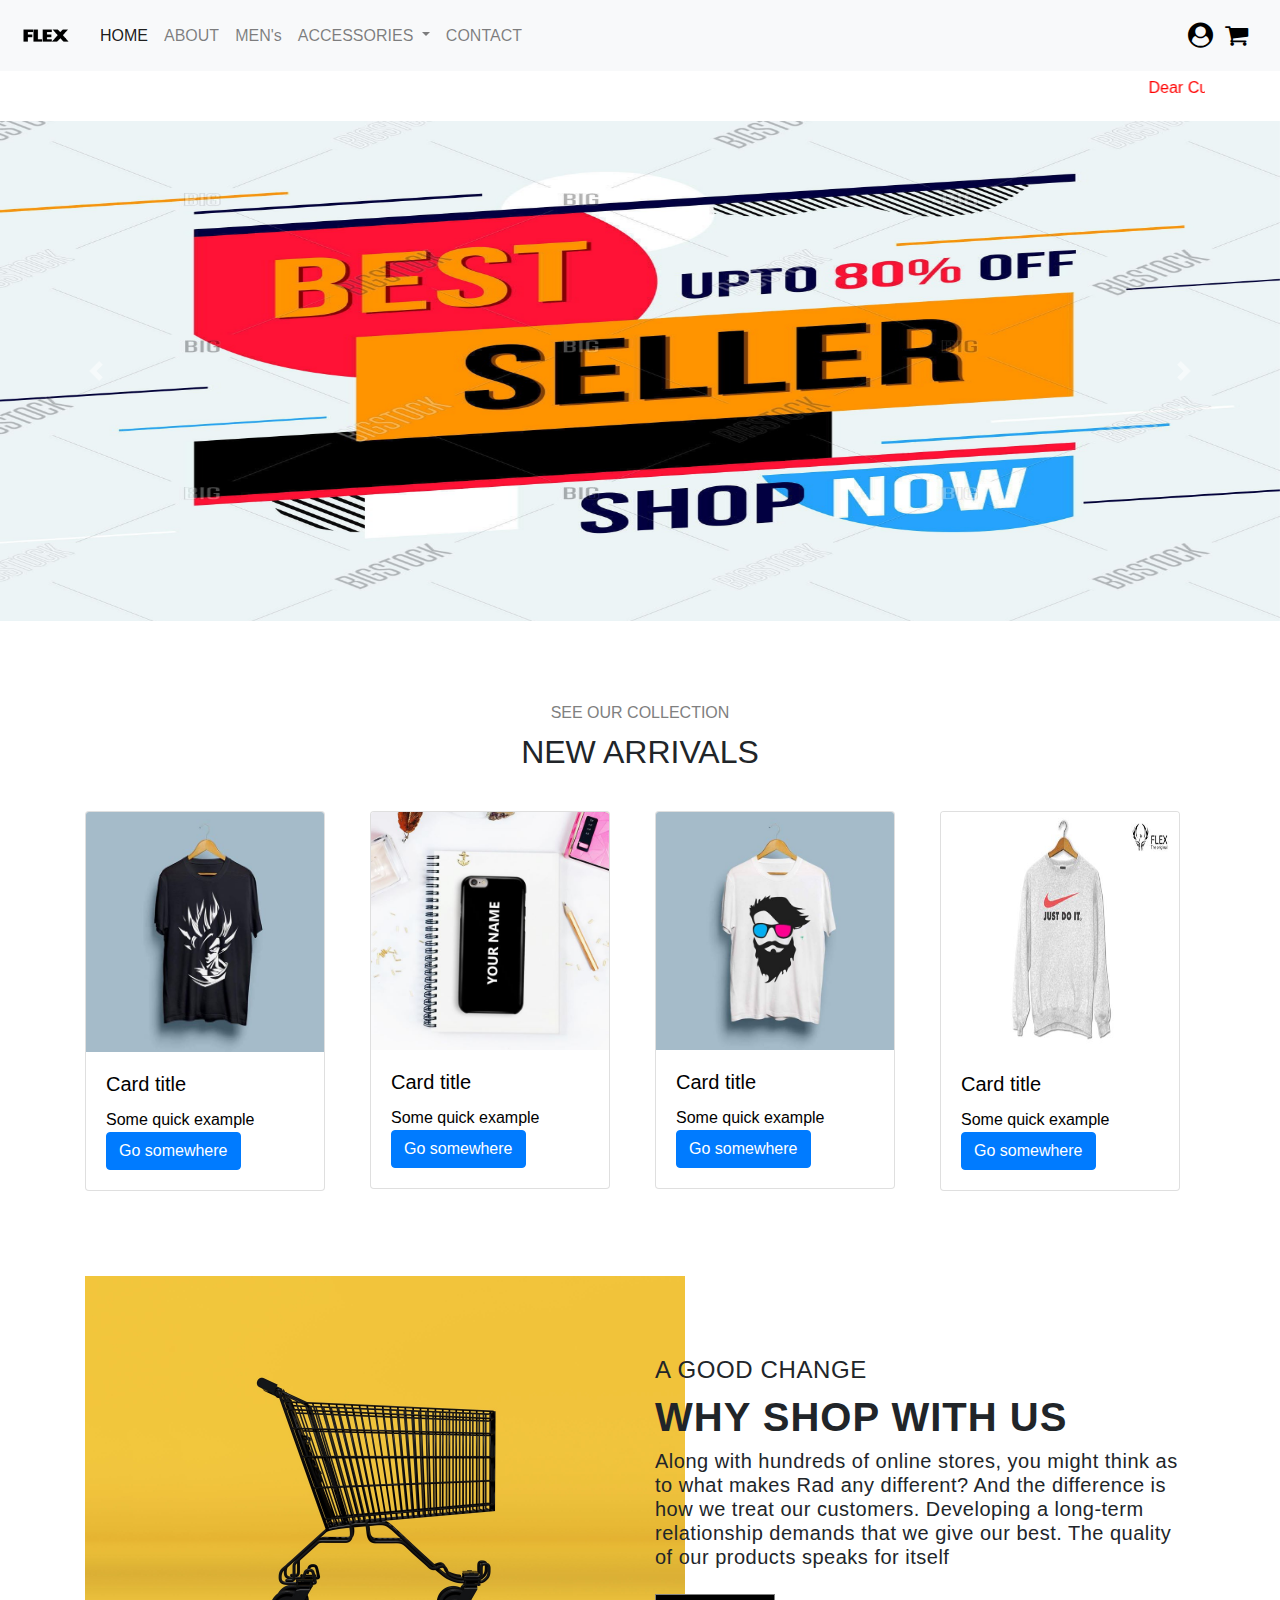
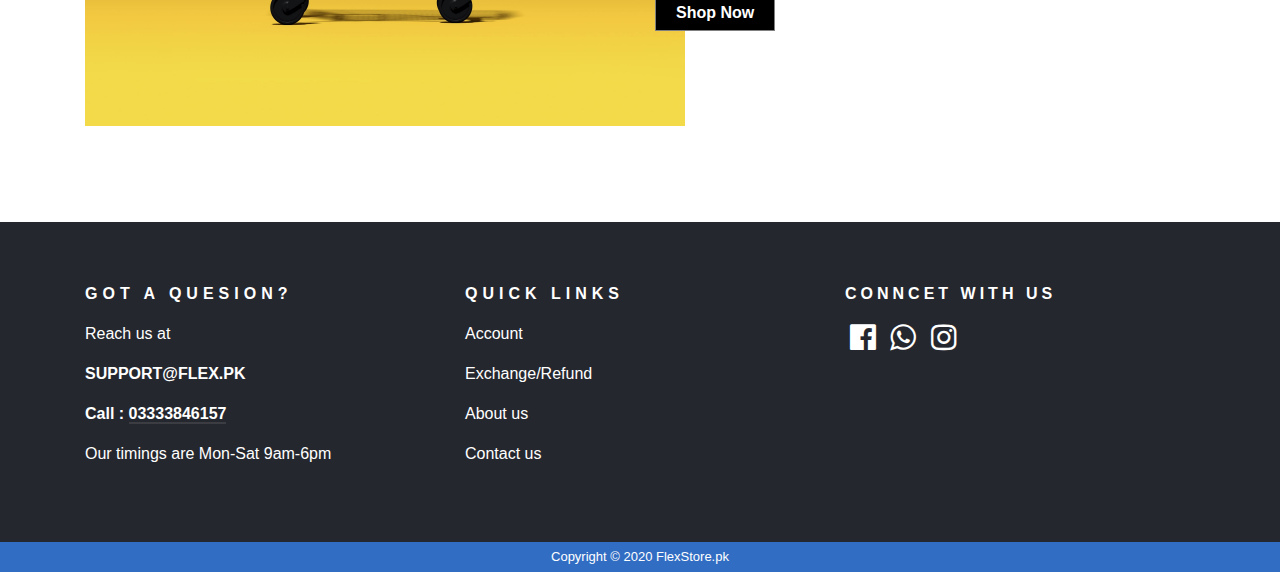
<file: index.html>
<html lang="en">

<head>
  <meta charset="UTF-8">
  <meta name="viewport" content="width=device-width, initial-scale=1.0">
  <title>FlexStore</title>
  <link rel="stylesheet" href="https://maxcdn.bootstrapcdn.com/bootstrap/4.0.0/css/bootstrap.min.css"
    integrity="sha384-Gn5384xqQ1aoWXA+058RXPxPg6fy4IWvTNh0E263XmFcJlSAwiGgFAW/dAiS6JXm" crossorigin="anonymous">
  <link rel="stylesheet" href="index.css">
  <link rel="stylesheet" href="https://cdnjs.cloudflare.com/ajax/libs/font-awesome/4.7.0/css/font-awesome.min.css">
</head>

<body>
  <!-- Navbar -->
  <nav class="navbar navbar-expand-lg navbar-light bg-light " style="position: sticky; top: 0; z-index: 1071;">
    <a class="navbar-brand" href="index.html">
      <img src="images/logo1.png" style="height: 45px;" alt="">
    </a>
    <button class="navbar-toggler" type="button" data-toggle="collapse" data-target="#navbarText"
      aria-controls="navbarText" aria-expanded="false" aria-label="Toggle navigation">
      <span class="navbar-toggler-icon"></span>
    </button>
    <div class="collapse navbar-collapse" id="navbarText">
      <ul class="navbar-nav mr-auto">
        <li class="nav-item active">
          <a class="nav-link" href="index.html">HOME <span class="sr-only">(current)</span></a>
        </li>
        <li class="nav-item">
          <a class="nav-link" href="About.html">ABOUT</a>
        </li>
        <li class="nav-item">
          <a class="nav-link" href="Mens.html">MEN's</a>
        </li>
        <li class="nav-item dropdown">
          <a class="nav-link dropdown-toggle" href="Accessories.html" id="navbarDropdown" role="button"
            data-toggle="dropdown" aria-haspopup="true" aria-expanded="false">
            ACCESSORIES
          </a>
          <div class="dropdown-menu" aria-labelledby="navbarDropdown">
            <a class="dropdown-item" href="Accessories.html">Printed Mobile cover</a>
          </div>
        </li>
        <li class="nav-item">
          <a class="nav-link" href="Contact.html">CONTACT</a>
        </li>
      </ul>
      <span class="navbar" style="font-size: 25px;">
        <a href="user.html" style="text-decoration: none; color: black;"> <i class="fa fa-user-circle"
            aria-hidden="true" style="margin-right: 12px;"></i></a>
        <a href="card.html" style="text-decoration: none; color: black;"><i class="fa fa-shopping-cart"
            aria-hidden="true"></i></a>

      </span>
    </div>
  </nav>

  <!-- news -->
  <div class="container" style="width: 1170px;">
    <div class="row">
      <p style="background-color: white; padding: 5px;">
        <marquee direction="left" scrollamount="6" onmouseover="this.stop();" onmouseout="this.start();">
          <font color="red">Dear Customer, we will be shipping orders placed on our website by 18th july
            2020 for deliveries across Pakistan. However, Karachi customers can place orders till 20th july
            2020 on the website. Orders placed after 20th july 2020 </font>
        </marquee>
      </p>
    </div>
  </div>

  <!-- carousel -->
  <div id="carouselExampleControls" class="carousel slide" data-ride="carousel">
    <div class="carousel-inner">
      <div class="carousel-item">
        <img class="d-block w-100" style="height: 500px;" src="images/slider.jpg" alt="First slide">
      </div>
      <div class="carousel-item">
        <img class="d-block w-100" style="height: 500px;" src="images/jeans.jpg" alt="Second slide">
      </div>
      <div class="carousel-item active">
        <img class="d-block w-100" style="height: 500px;" src="images/slider2.jpg" alt="Third slide">
      </div>
      <div class="carousel-item">
        <img class="d-block w-100" style="height: 500px;" src="images/shirt.png" alt="Third slide">
      </div>
    </div>
    <a class="carousel-control-prev" href="#carouselExampleControls" role="button" data-slide="prev">
      <span class="carousel-control-prev-icon" aria-hidden="true"></span>
      <span class="sr-only">Previous</span>
    </a>
    <a class="carousel-control-next" href="#carouselExampleControls" role="button" data-slide="next">
      <span class="carousel-control-next-icon" aria-hidden="true"></span>
      <span class="sr-only">Next</span>
    </a>
  </div>

  <!-- New Arrivals -->
  <div class="container">
    <p style="margin-top: 5rem; margin-bottom: 0.5rem; text-align: center; text-transform: uppercase; color: gray;">
      See our
      Collection</p>
    <h2 style="text-align: center; text-transform: uppercase; margin-bottom: 2.5rem;">
      new arrivals
    </h2>
    <div class="row">
      <a href="Mens.html" style="text-decoration: none; color: black;">
      </a>
      <div class="col-sm-12 col-md-6 col-lg-3"><a href="Mens.html" style="text-decoration: none; color: black;">
        </a>
        <div class="card" style="width: 15rem;"><a href="Mens.html" style="text-decoration: none; color: black;">
            <img src="images/card1.jpeg" class="card-img-top" height="240px" alt="...">
          </a>
          <div class="card-body"><a href="Mens.html" style="text-decoration: none; color: black;">
              <h5 class="card-title">Card title</h5>
              <p class="card-text">Some quick example </p>
            </a><a href="#" class="btn btn-primary">Go somewhere</a>
          </div>
        </div>
      </div>

      <a href="Mens.html" style="text-decoration: none; color: black;">
      </a>
      <div class="col-sm-12 col-md-6 col-lg-3"><a href="Mens.html" style="text-decoration: none; color: black;">
        </a>
        <div class="card" style="width: 15rem;"><a href="Mens.html" style="text-decoration: none; color: black;">
            <img src="images/card2.jpg" class="card-img-top" alt="...">
          </a>
          <div class="card-body"><a href="Mens.html" style="text-decoration: none; color: black;">
              <h5 class="card-title">Card title</h5>
              <p class="card-text">Some quick example </p>
            </a><a href="#" class="btn btn-primary">Go somewhere</a>
          </div>
        </div>
      </div>

      <a href="Mens.html" style="text-decoration: none; color: black;">
      </a>
      <div class="col-sm-12 col-md-6 col-lg-3"><a href="Mens.html" style="text-decoration: none; color: black;">
        </a>
        <div class="card" style="width: 15rem;"><a href="Mens.html" style="text-decoration: none; color: black;">
            <img src="images/card3.jpg" class="card-img-top" alt="...">
          </a>
          <div class="card-body"><a href="Mens.html" style="text-decoration: none; color: black;">
              <h5 class="card-title">Card title</h5>
              <p class="card-text">Some quick example </p>
            </a><a href="#" class="btn btn-primary">Go somewhere</a>
          </div>
        </div>
      </div>

      <a href="Mens.html" style="text-decoration: none; color: black;">
      </a>
      <div class="col-sm-12 col-md-6 col-lg-3"><a href="Mens.html" style="text-decoration: none; color: black;">
        </a>
        <div class="card" style="width: 15rem;"><a href="Mens.html" style="text-decoration: none; color: black;">
            <img src="images/card4.jpg" class="card-img-top" height="240px" alt="...">
          </a>
          <div class="card-body"><a href="Mens.html" style="text-decoration: none; color: black;">
              <h5 class="card-title">Card title</h5>
              <p class="card-text">Some quick example </p>
            </a><a href="#" class="btn btn-primary">Go somewhere</a>
          </div>
        </div>
      </div>

    </div>
  </div>

  <!-- best -->
  <div class="container" style="padding-top: 5rem; padding-bottom: 6rem; visibility: visible">
    <div class=" row">
      <div class="col-md-6">
        <a href="Mens.html"><img src="images/good.jpg" style="height: 50vh;" alt=""></a>
      </div>
      <div class="col-md-6">
        <h4 style="padding-top: 80px; font-family: 'Futura', sans-serif; letter-spacing: 0.025em;">A
          GOOD
          CHANGE
        </h4>

        <h1 style="font-weight: bold; letter-spacing: 0.025em;"> WHY SHOP WITH US</h1>
        <h5 style="font-family: 'Futura', sans-serif; letter-spacing: 0.025em;"> Along with hundreds of
          online
          stores, you might think as
          to what makes Rad any different?
          And the difference is how we treat our customers. Developing a long-term relationship
          demands
          that
          we give our best. The quality of our products speaks for itself </h5>
        <br>
        <a href="Mens.html"
          style="text-decoration: none; border: 1px solid grey; margin:20px 13.33333px 0 0;
                  padding: 9px 20px; font-family: 'ITC Avant Garde Gothic', sans-serif; background-color: black; text-decoration: none; color: white; font-weight: bold;">Shop
          Now</a>
      </div>

    </div>
  </div>

  <!-- Footer -->
  <footer class="footer">
    <div class="container" style="background-color: rgb(37, 39, 46); padding-top: 60px; padding-bottom: 60px;">
      <div class=" row">
        <div class="col-md-4">
          <p style="color: white; font-weight: bold; letter-spacing: 5px;">GOT A QUESION?</p>

          <p style="color: white;">Reach us at</p>

          <p style="color: white; font-weight: bold;">SUPPORT@FLEX.PK</p>

          <p style="color: white; font-weight: bold;"> Call : <a href="tel:03333846157"
              style="color: white; border-bottom: 2px solid rgba(255,255,255,0.1); text-decoration: none;">03333846157</a>
          </p>

          <p style="color: white;">Our timings are Mon-Sat 9am-6pm</p>
        </div>
        <div class="col-md-4">
          <p style="color: white; font-weight: bold; letter-spacing: 5px;">QUICK LINKS</p>
          <p style="color: white;">Account</p>
          <p style="color: white;"> Exchange/Refund</p>
          <p style="color: white;">About us</p>
          <p style="color: white;">Contact us</p>
        </div>
        <div class="col-md-4" style="margin: 0px;">
          <div>
            <p style="color: white; font-weight: bold; letter-spacing: 4px;">CONNCET WITH US</p>
            <a class="p" href="#" style="margin: 5px;">
              <i class="fa fa-facebook-official" aria-hidden="true"></i>
            </a>
            <a href="#" style="margin: 5px; text-decoration: none;">
              <i class="fa fa-whatsapp" aria-hidden="true"></i>
            </a>
            <a href="#" style="margin: 5px; text-decoration: none;">
              <i class="fa fa-instagram" aria-hidden="true"></i>
            </a>
          </div>
        </div>
      </div>
    </div>
    <div class="bottom" style="background-color: #316DC3; color: white; text-align: center; ">
      <div class="container">
        <div class="row">
          <div class="col-md-12" style="padding-top: 5px; padding-bottom: 5px; font-size: small;">
            Copyright © 2020 FlexStore.pk
          </div>
        </div>
      </div>
    </div>
  </footer>
  <script src="https://code.jquery.com/jquery-3.2.1.slim.min.js"
    integrity="sha384-KJ3o2DKtIkvYIK3UENzmM7KCkRr/rE9/Qpg6aAZGJwFDMVNA/GpGFF93hXpG5KkN"
    crossorigin="anonymous"></script>
  <script src="https://cdnjs.cloudflare.com/ajax/libs/popper.js/1.12.9/umd/popper.min.js"
    integrity="sha384-ApNbgh9B+Y1QKtv3Rn7W3mgPxhU9K/ScQsAP7hUibX39j7fakFPskvXusvfa0b4Q"
    crossorigin="anonymous"></script>
  <script src="https://maxcdn.bootstrapcdn.com/bootstrap/4.0.0/js/bootstrap.min.js"
    integrity="sha384-JZR6Spejh4U02d8jOt6vLEHfe/JQGiRRSQQxSfFWpi1MquVdAyjUar5+76PVCmYl"
    crossorigin="anonymous"></script>


</body>

</html>
</file>
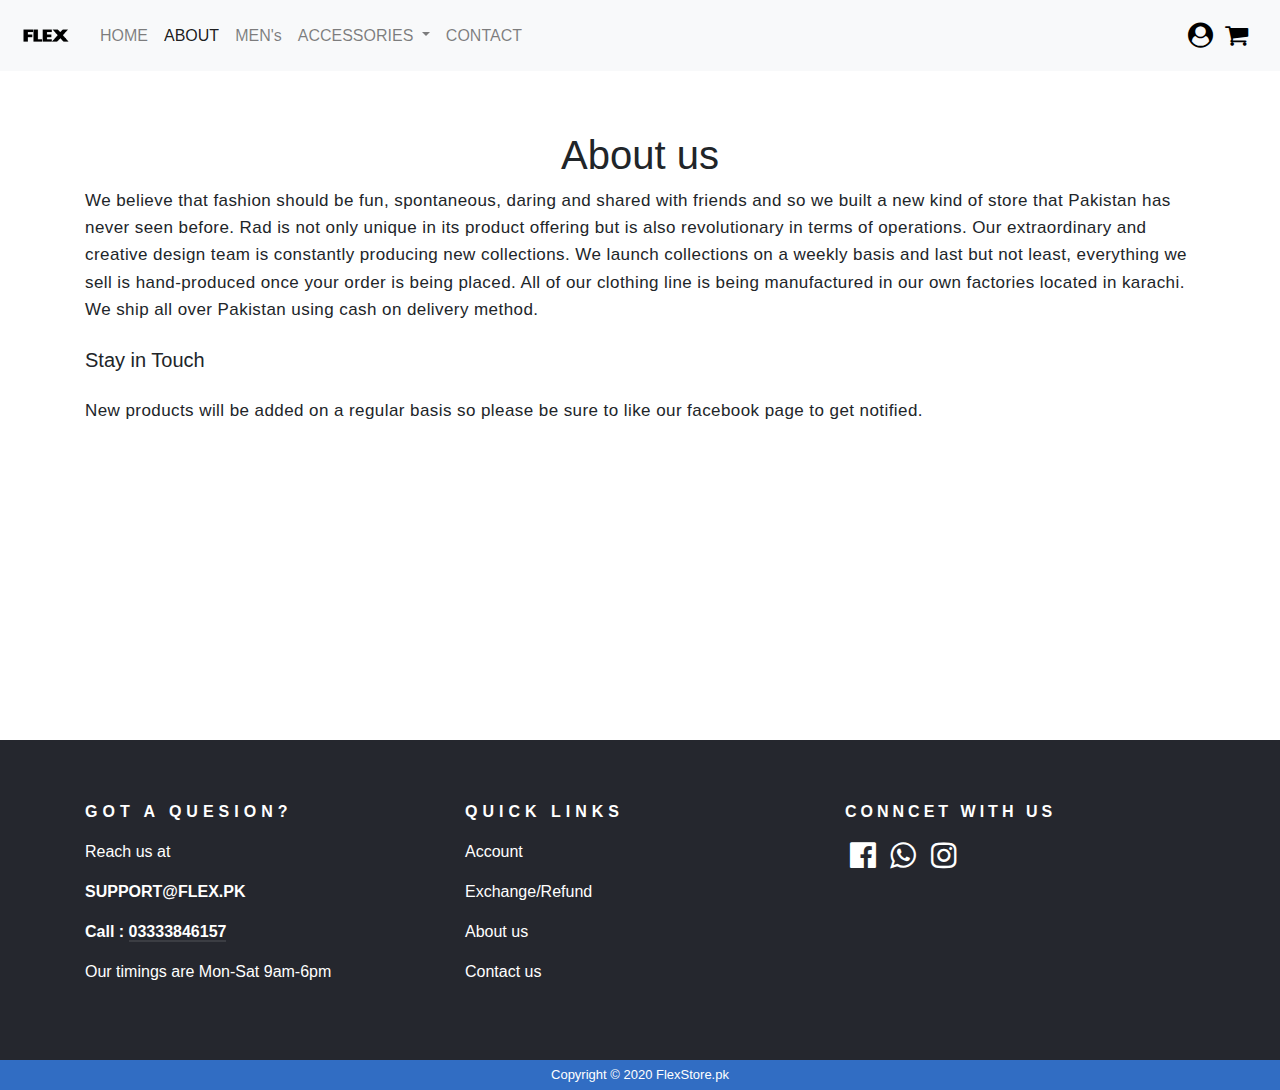
<file: About.html>
<!DOCTYPE html>
<html lang="en">

<head>
    <meta charset="UTF-8">
    <meta name="viewport" content="width=device-width, initial-scale=1.0">
    <title>About us -FlexStore.pk</title>
    <link rel="stylesheet" href="https://maxcdn.bootstrapcdn.com/bootstrap/4.0.0/css/bootstrap.min.css"
        integrity="sha384-Gn5384xqQ1aoWXA+058RXPxPg6fy4IWvTNh0E263XmFcJlSAwiGgFAW/dAiS6JXm" crossorigin="anonymous">
    <link rel="stylesheet" href="https://cdnjs.cloudflare.com/ajax/libs/font-awesome/4.7.0/css/font-awesome.min.css">
    <style>
        .fa-facebook-official,
        .fa-whatsapp,
        .fa-instagram {
            font-size: 30px !important;
            text-decoration: none;
            color: white;
        }

        .footer {
            background-color: rgb(37, 39, 46) !important;
        }
    </style>
</head>

<body>
    <nav class="navbar navbar-expand-lg navbar-light bg-light" style="position: sticky; top: 0; z-index: 1071;">
        <a class="navbar-brand" href="index.html">
            <img src="images/logo1.png" style="height: 45px;" alt="">
        </a>
        <button class="navbar-toggler" type="button" data-toggle="collapse" data-target="#navbarText"
            aria-controls="navbarText" aria-expanded="false" aria-label="Toggle navigation">
            <span class="navbar-toggler-icon"></span>
        </button>
        <div class="collapse navbar-collapse" id="navbarText">
            <ul class="navbar-nav mr-auto">
                <li class="nav-item ">
                    <a class="nav-link" href="index.html">HOME</a>
                </li>
                <li class="nav-item active">
                    <a class="nav-link" href="About.html">ABOUT</a>
                </li>
                <li class="nav-item ">
                    <a class="nav-link" href="Mens.html">MEN's</a>
                </li>
                <li class=" nav-item dropdown">
                    <a class="nav-link dropdown-toggle" href="Accessories.html" id="navbarDropdown" role="button"
                        data-toggle="dropdown" aria-haspopup="true" aria-expanded="false">
                        ACCESSORIES
                    </a>
                    <div class="dropdown-menu" aria-labelledby="navbarDropdown">
                        <a class="dropdown-item" href="Accessories.html">Printed Mobile cover</a>
                    </div>
                </li>
                <li class="nav-item">
                    <a class="nav-link" href="#">CONTACT</a>
                </li>
            </ul>
            <span class="navbar" style="font-size: 25px;">
                <a href="user.html" style="text-decoration: none; color: black;"> <i class="fa fa-user-circle"
                        aria-hidden="true" style="margin-right: 12px;"></i></a>
                <a href="card.html" style="text-decoration: none; color: black;"><i class="fa fa-shopping-cart"
                        aria-hidden="true"></i></a>

            </span>
        </div>
    </nav>
    <!-- About -->
    <div class="container" style="padding-bottom: 300px; box-sizing: border-box;">
        <h1 style="text-align: center; padding-top: 60px;">About us</h1>
        <p style="text-align: left; margin-bottom: 25px; font-family: 'Futura', sans-serif;
         letter-spacing: 0.025em; line-height: 1.6; font-size: 17px;">
            We believe that fashion should be fun,
            spontaneous, daring and shared with friends and so we built a new kind of
            store that Pakistan has never seen before. Rad is not only unique in its product offering but is also
            revolutionary in terms of operations. Our extraordinary and creative design team is constantly producing new
            collections. We launch collections on a weekly basis and last but not least, everything we sell is
            hand-produced once your order is being placed. All of our clothing line is being manufactured in our own
            factories located in karachi. We ship all over Pakistan using cash on delivery method.
        </p>
        <h5 style="margin-bottom: 25px;">Stay in Touch</h5>

        <p style="font-family: 'Futura', sans-serif; letter-spacing: 0.025em; line-height: 1.6; font-size: 17px;">New
            products will be added on a regular basis so please be sure to like our facebook page to get notified.
        </p>

    </div>

    <!-- Footer -->
    <footer class="footer">
        <div class="container" style=" padding-top: 60px; padding-bottom: 60px; ">
            <div class=" row">
                <div class="col-md-4">
                    <p style="color: white; font-weight: bold; letter-spacing: 5px;">GOT A QUESION?</p>

                    <p style="color: white;">Reach us at</p>

                    <p style="color: white; font-weight: bold;">SUPPORT@FLEX.PK</p>

                    <p style="color: white; font-weight: bold;"> Call : <a href="tel:03333846157"
                            style="color: white; border-bottom: 2px solid rgba(255,255,255,0.1); text-decoration: none;">03333846157</a>
                    </p>

                    <p style="color: white;">Our timings are Mon-Sat 9am-6pm</p>
                </div>
                <div class="col-md-4">
                    <p style="color: white; font-weight: bold; letter-spacing: 5px;">QUICK LINKS</p>
                    <p style="color: white;">Account</p>
                    <p style="color: white;"> Exchange/Refund</p>
                    <p style="color: white;">About us</p>
                    <p style="color: white;">Contact us</p>
                </div>
                <div class="col-md-4" style="margin: 0px;">
                    <div>
                        <p style="color: white; font-weight: bold; letter-spacing: 4px;">CONNCET WITH US</p>
                        <a class="p" href="#" style="margin: 5px;">
                            <i class="fa fa-facebook-official" aria-hidden="true"></i>
                        </a>
                        <a href="#" style="margin: 5px; text-decoration: none;">
                            <i class="fa fa-whatsapp" aria-hidden="true"></i>
                        </a>
                        <a href="#" style="margin: 5px; text-decoration: none;">
                            <i class="fa fa-instagram" aria-hidden="true"></i>
                        </a>
                    </div>
                </div>
            </div>
        </div>
        <div class="bottom" style="background-color: #316DC3; color: white; text-align: center; ">
            <div class="container">
                <div class="row">
                    <div class="col-md-12" style="padding-top: 5px; padding-bottom: 5px; font-size: small;">
                        Copyright © 2020 FlexStore.pk
                    </div>
                </div>
            </div>
        </div>
    </footer>

    <script src="https://code.jquery.com/jquery-3.2.1.slim.min.js"
        integrity="sha384-KJ3o2DKtIkvYIK3UENzmM7KCkRr/rE9/Qpg6aAZGJwFDMVNA/GpGFF93hXpG5KkN"
        crossorigin="anonymous"></script>
    <script src="https://cdnjs.cloudflare.com/ajax/libs/popper.js/1.12.9/umd/popper.min.js"
        integrity="sha384-ApNbgh9B+Y1QKtv3Rn7W3mgPxhU9K/ScQsAP7hUibX39j7fakFPskvXusvfa0b4Q"
        crossorigin="anonymous"></script>
    <script src="https://maxcdn.bootstrapcdn.com/bootstrap/4.0.0/js/bootstrap.min.js"
        integrity="sha384-JZR6Spejh4U02d8jOt6vLEHfe/JQGiRRSQQxSfFWpi1MquVdAyjUar5+76PVCmYl"
        crossorigin="anonymous"></script>
</body>

</html>
</file>
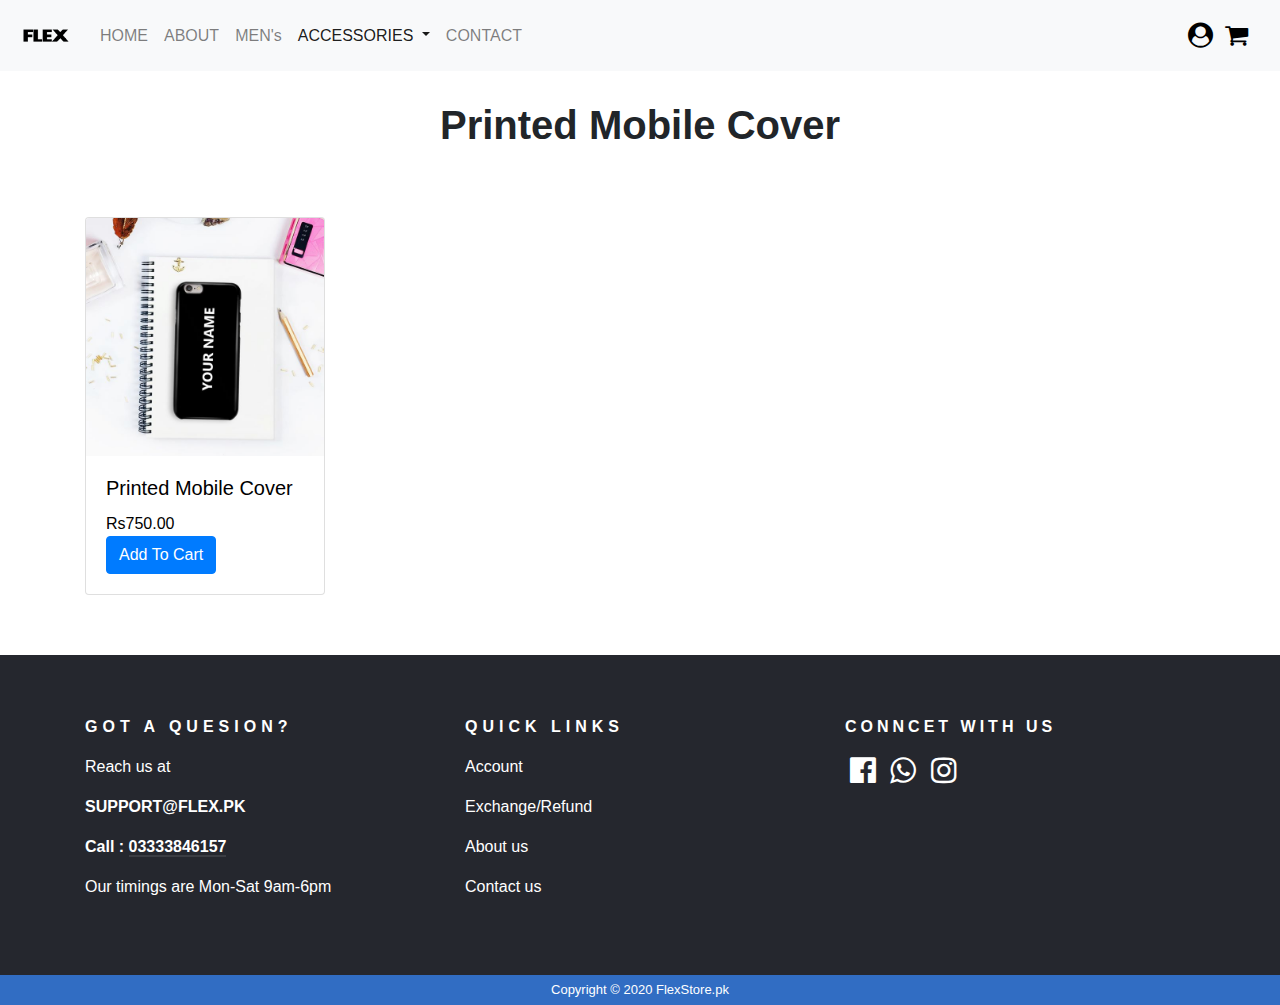
<file: Accessories.html>
<!DOCTYPE html>
<html lang="en">

<head>
    <meta charset="UTF-8">
    <meta name="viewport" content="width=device-width, initial-scale=1.0">
    <title>Accessories -FlexStore.pk</title>
    <link rel="stylesheet" href="https://maxcdn.bootstrapcdn.com/bootstrap/4.0.0/css/bootstrap.min.css"
        integrity="sha384-Gn5384xqQ1aoWXA+058RXPxPg6fy4IWvTNh0E263XmFcJlSAwiGgFAW/dAiS6JXm" crossorigin="anonymous">
    <link rel="stylesheet" href="https://cdnjs.cloudflare.com/ajax/libs/font-awesome/4.7.0/css/font-awesome.min.css">
    <style>
        .fa-facebook-official,
        .fa-whatsapp,
        .fa-instagram {
            font-size: 30px !important;
            text-decoration: none;
            color: white;
        }

        .footer {
            background-color: rgb(37, 39, 46) !important;
        }
    </style>
</head>

<body>
    <!-- Navbar -->
    <nav class="navbar navbar-expand-lg navbar-light bg-light " style="position: sticky; top: 0; z-index: 1071;">
        <a class="navbar-brand" href="index.html">
            <img src="images/logo1.png" style="height: 45px;" alt="">
        </a>
        <button class="navbar-toggler" type="button" data-toggle="collapse" data-target="#navbarText"
            aria-controls="navbarText" aria-expanded="false" aria-label="Toggle navigation">
            <span class="navbar-toggler-icon"></span>
        </button>
        <div class="collapse navbar-collapse" id="navbarText">
            <ul class="navbar-nav mr-auto">
                <li class="nav-item ">
                    <a class="nav-link" href="index.html">HOME <span class="sr-only">(current)</span></a>
                </li>
                <li class="nav-item">
                    <a class="nav-link" href="About.html">ABOUT</a>
                </li>
                <li class="nav-item">
                    <a class="nav-link" href="Mens.html">MEN's</a>
                </li>
                <li class="nav-item dropdown active">
                    <a class="nav-link dropdown-toggle" href="Accessories.html" id="navbarDropdown" role="button"
                        data-toggle="dropdown" aria-haspopup="true" aria-expanded="false">
                        ACCESSORIES
                    </a>
                    <div class="dropdown-menu" aria-labelledby="navbarDropdown">
                        <a class="dropdown-item" href="Accessories.html">Printed Mobile cover</a>
                    </div>
                </li>
                <li class="nav-item">
                    <a class="nav-link" href="Contact.html">CONTACT</a>
                </li>
            </ul>
            <span class="navbar" style="font-size: 25px;">
                <a href="user.html" style="text-decoration: none; color: black;"> <i class="fa fa-user-circle"
                        aria-hidden="true" style="margin-right: 12px;"></i></a>
                <a href="card.html" style="text-decoration: none; color: black;"><i class="fa fa-shopping-cart"
                        aria-hidden="true"></i></a>

            </span>
        </div>
    </nav>

    <!-- card -->
    <h1 style="text-align: center; padding-top: 30px; font-weight: bolder;">Printed Mobile Cover</h1>
    <div class="container" style="padding-top: 60px; padding-bottom: 60px;">
        <div class="row">
            <a href="" style="text-decoration: none; color: black;">
                <div class="col-sm-12 col-md-6 col-lg-3">
                    <div class="card" style="width: 15rem;">
                        <img src="images/card27.jpg" class="card-img-top" alt="...">
                        <div class="card-body">
                            <h5 class="card-title">Printed Mobile Cover</h5>
                            <p class="card-text">Rs750.00</p>
                            <a href="#" class="btn btn-primary">Add To Cart</a>
                        </div>
                    </div>
                </div>
            </a>
        </div>
    </div>


    <!-- Footer -->
    <footer class="footer" style="background-color: rgb(37, 39, 46);">
        <div class="container" style=" padding-top: 60px; padding-bottom: 60px;">
            <div class=" row">
                <div class="col-md-4">
                    <p style="color: white; font-weight: bold; letter-spacing: 5px;">GOT A QUESION?</p>

                    <p style="color: white;">Reach us at</p>

                    <p style="color: white; font-weight: bold;">SUPPORT@FLEX.PK</p>

                    <p style="color: white; font-weight: bold;"> Call : <a href="tel:03333846157"
                            style="color: white; border-bottom: 2px solid rgba(255,255,255,0.1); text-decoration: none;">03333846157</a>
                    </p>

                    <p style="color: white;">Our timings are Mon-Sat 9am-6pm</p>
                </div>
                <div class="col-md-4">
                    <p style="color: white; font-weight: bold; letter-spacing: 5px;">QUICK LINKS</p>
                    <p style="color: white;">Account</p>
                    <p style="color: white;"> Exchange/Refund</p>
                    <p style="color: white;">About us</p>
                    <p style="color: white;">Contact us</p>
                </div>
                <div class="col-md-4" style="margin: 0px;">
                    <div>
                        <p style="color: white; font-weight: bold; letter-spacing: 4px;">CONNCET WITH US</p>
                        <a class="p" href="#" style="margin: 5px;">
                            <i class="fa fa-facebook-official" aria-hidden="true"></i>
                        </a>
                        <a href="#" style="margin: 5px; text-decoration: none;">
                            <i class="fa fa-whatsapp" aria-hidden="true"></i>
                        </a>
                        <a href="#" style="margin: 5px; text-decoration: none;">
                            <i class="fa fa-instagram" aria-hidden="true"></i>
                        </a>
                    </div>
                </div>
            </div>
        </div>
        <div class="bottom" style="background-color: #316DC3; color: white; text-align: center; ">
            <div class="container">
                <div class="row">
                    <div class="col-md-12" style="padding-top: 5px; padding-bottom: 5px; font-size: small;">
                        Copyright © 2020 FlexStore.pk
                    </div>
                </div>
            </div>
        </div>
    </footer>


    <script src="https://code.jquery.com/jquery-3.2.1.slim.min.js"
        integrity="sha384-KJ3o2DKtIkvYIK3UENzmM7KCkRr/rE9/Qpg6aAZGJwFDMVNA/GpGFF93hXpG5KkN"
        crossorigin="anonymous"></script>
    <script src="https://cdnjs.cloudflare.com/ajax/libs/popper.js/1.12.9/umd/popper.min.js"
        integrity="sha384-ApNbgh9B+Y1QKtv3Rn7W3mgPxhU9K/ScQsAP7hUibX39j7fakFPskvXusvfa0b4Q"
        crossorigin="anonymous"></script>
    <script src="https://maxcdn.bootstrapcdn.com/bootstrap/4.0.0/js/bootstrap.min.js"
        integrity="sha384-JZR6Spejh4U02d8jOt6vLEHfe/JQGiRRSQQxSfFWpi1MquVdAyjUar5+76PVCmYl"
        crossorigin="anonymous"></script>
</body>

</html>
</file>
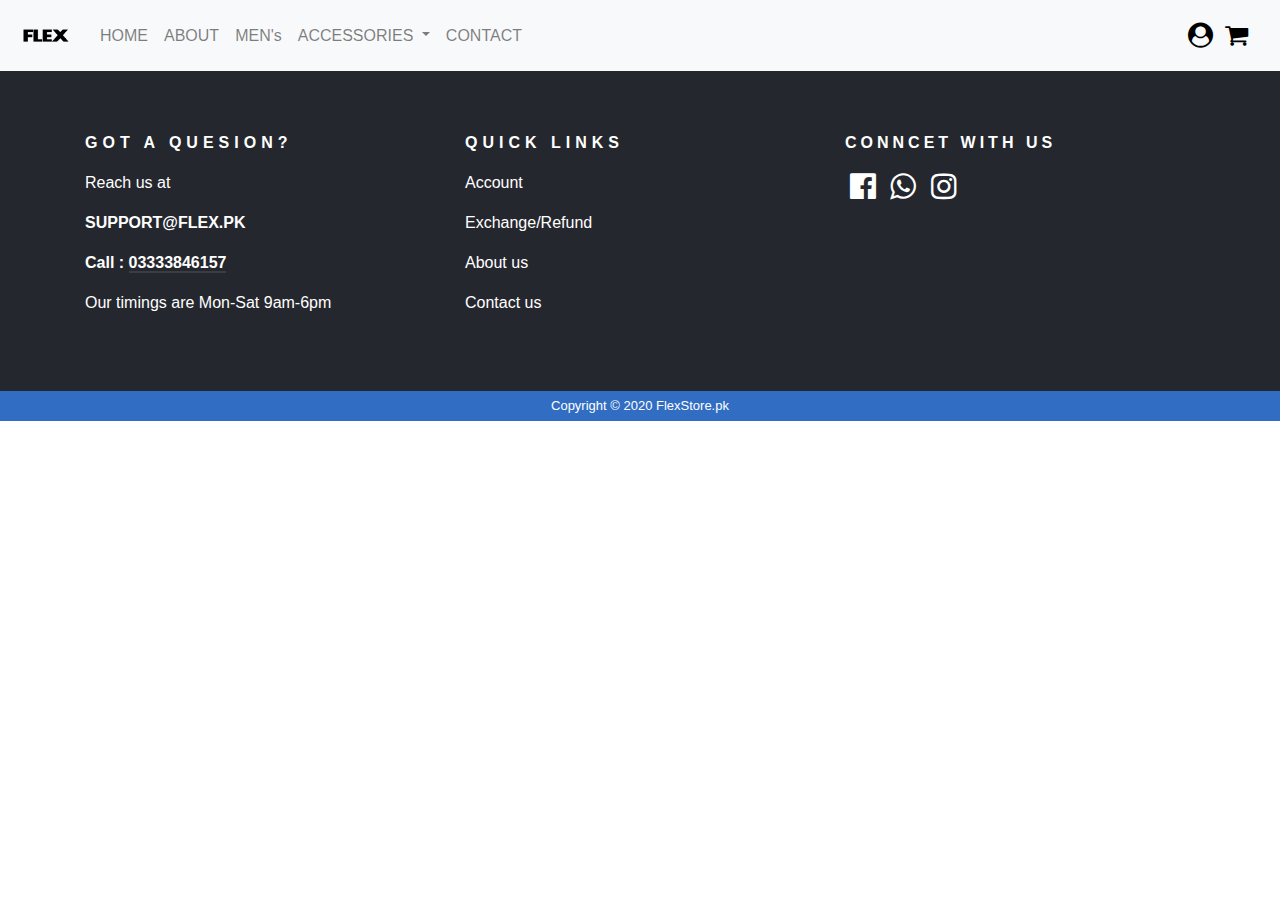
<file: card.html>
<!DOCTYPE html>
<html lang="en">

<head>
    <meta charset="UTF-8">
    <meta name="viewport" content="width=device-width, initial-scale=1.0">
    <link rel="stylesheet" href="https://maxcdn.bootstrapcdn.com/bootstrap/4.0.0/css/bootstrap.min.css"
        integrity="sha384-Gn5384xqQ1aoWXA+058RXPxPg6fy4IWvTNh0E263XmFcJlSAwiGgFAW/dAiS6JXm" crossorigin="anonymous">
    <link rel="stylesheet" href="https://cdnjs.cloudflare.com/ajax/libs/font-awesome/4.7.0/css/font-awesome.min.css">
    <title>Card -FlexStore.pk</title>
    <style>
        .fa-facebook-official,
        .fa-whatsapp,
        .fa-instagram {
            font-size: 30px !important;
            text-decoration: none;
            color: white;
        }

        .footer {
            background-color: rgb(37, 39, 46) !important;
        }
    </style>
</head>

<body>
    <!-- Navbar -->
    <nav class="navbar navbar-expand-lg navbar-light bg-light " style="position: sticky; top: 0; z-index: 1071;">
        <a class="navbar-brand" href="index.html">
            <img src="images/logo1.png" style="height: 45px;" alt="">
        </a>
        <button class="navbar-toggler" type="button" data-toggle="collapse" data-target="#navbarText"
            aria-controls="navbarText" aria-expanded="false" aria-label="Toggle navigation">
            <span class="navbar-toggler-icon"></span>
        </button>
        <div class="collapse navbar-collapse" id="navbarText">
            <ul class="navbar-nav mr-auto">
                <li class="nav-item ">
                    <a class="nav-link" href="index.html">HOME <span class="sr-only">(current)</span></a>
                </li>
                <li class="nav-item">
                    <a class="nav-link" href="About.html">ABOUT</a>
                </li>
                <li class="nav-item">
                    <a class="nav-link" href="Mens.html">MEN's</a>
                </li>
                <li class="nav-item dropdown">
                    <a class="nav-link dropdown-toggle" href="Accessories.html" id="navbarDropdown" role="button"
                        data-toggle="dropdown" aria-haspopup="true" aria-expanded="false">
                        ACCESSORIES
                    </a>
                    <div class="dropdown-menu" aria-labelledby="navbarDropdown">
                        <a class="dropdown-item" href="Accessories.html">Printed Mobile cover</a>
                    </div>
                </li>
                <li class="nav-item">
                    <a class="nav-link" href="Contact.html">CONTACT</a>
                </li>
            </ul>
            <span class="navbar" style="font-size: 25px;">
                <a href="user.html" style="text-decoration: none; color: black;"> <i class="fa fa-user-circle"
                        aria-hidden="true" style="margin-right: 12px;"></i></a>
                <a href="card.html" style="text-decoration: none; color: black;"><i class="fa fa-shopping-cart"
                        aria-hidden="true"></i></a>

            </span>
        </div>
    </nav>


    <!-- Footer -->
    <footer class="footer">
        <div class="container" style="background-color: rgb(37, 39, 46); padding-top: 60px; padding-bottom: 60px;">
            <div class=" row">
                <div class="col-md-4">
                    <p style="color: white; font-weight: bold; letter-spacing: 5px;">GOT A QUESION?</p>

                    <p style="color: white;">Reach us at</p>

                    <p style="color: white; font-weight: bold;">SUPPORT@FLEX.PK</p>

                    <p style="color: white; font-weight: bold;"> Call : <a href="tel:03333846157"
                            style="color: white; border-bottom: 2px solid rgba(255,255,255,0.1); text-decoration: none;">03333846157</a>
                    </p>

                    <p style="color: white;">Our timings are Mon-Sat 9am-6pm</p>
                </div>
                <div class="col-md-4">
                    <p style="color: white; font-weight: bold; letter-spacing: 5px;">QUICK LINKS</p>
                    <p style="color: white;">Account</p>
                    <p style="color: white;"> Exchange/Refund</p>
                    <p style="color: white;">About us</p>
                    <p style="color: white;">Contact us</p>
                </div>
                <div class="col-md-4" style="margin: 0px;">
                    <div>
                        <p style="color: white; font-weight: bold; letter-spacing: 4px;">CONNCET WITH US</p>
                        <a class="p" href="#" style="margin: 5px;">
                            <i class="fa fa-facebook-official" aria-hidden="true"></i>
                        </a>
                        <a href="#" style="margin: 5px; text-decoration: none;">
                            <i class="fa fa-whatsapp" aria-hidden="true"></i>
                        </a>
                        <a href="#" style="margin: 5px; text-decoration: none;">
                            <i class="fa fa-instagram" aria-hidden="true"></i>
                        </a>
                    </div>
                </div>
            </div>
        </div>
        <div class="bottom" style="background-color: #316DC3; color: white; text-align: center; ">
            <div class="container">
                <div class="row">
                    <div class="col-md-12" style="padding-top: 5px; padding-bottom: 5px; font-size: small;">
                        Copyright © 2020 FlexStore.pk
                    </div>
                </div>
            </div>
        </div>
    </footer>
    <script src="https://code.jquery.com/jquery-3.2.1.slim.min.js"
        integrity="sha384-KJ3o2DKtIkvYIK3UENzmM7KCkRr/rE9/Qpg6aAZGJwFDMVNA/GpGFF93hXpG5KkN"
        crossorigin="anonymous"></script>
    <script src="https://cdnjs.cloudflare.com/ajax/libs/popper.js/1.12.9/umd/popper.min.js"
        integrity="sha384-ApNbgh9B+Y1QKtv3Rn7W3mgPxhU9K/ScQsAP7hUibX39j7fakFPskvXusvfa0b4Q"
        crossorigin="anonymous"></script>
    <script src="https://maxcdn.bootstrapcdn.com/bootstrap/4.0.0/js/bootstrap.min.js"
        integrity="sha384-JZR6Spejh4U02d8jOt6vLEHfe/JQGiRRSQQxSfFWpi1MquVdAyjUar5+76PVCmYl"
        crossorigin="anonymous"></script>
</body>

</html>
</file>
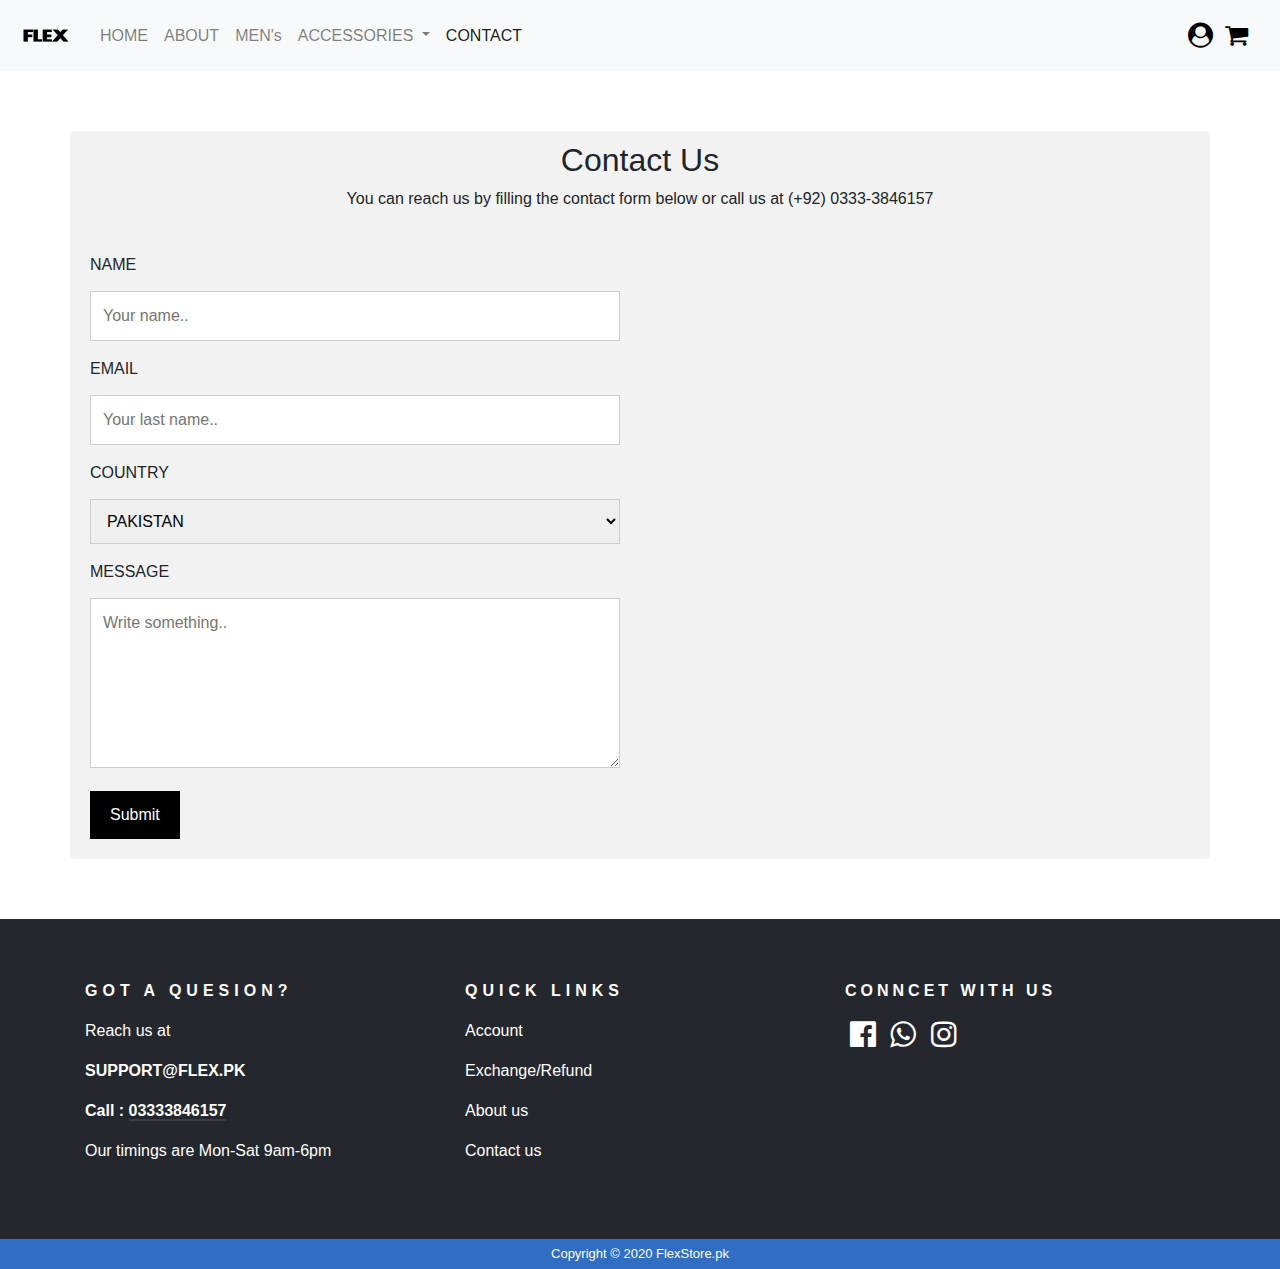
<file: Contact.html>
<!DOCTYPE html>
<html lang="en">

<head>
    <meta charset="UTF-8">
    <meta name="viewport" content="width=device-width, initial-scale=1.0">
    <title>Contact us -FlexStore.pk</title>
    <link rel="stylesheet" href="https://maxcdn.bootstrapcdn.com/bootstrap/4.0.0/css/bootstrap.min.css"
        integrity="sha384-Gn5384xqQ1aoWXA+058RXPxPg6fy4IWvTNh0E263XmFcJlSAwiGgFAW/dAiS6JXm" crossorigin="anonymous">
    <link rel="stylesheet" href="https://cdnjs.cloudflare.com/ajax/libs/font-awesome/4.7.0/css/font-awesome.min.css">
    <style>
        input[type=text],
        select,
        textarea {
            width: 100%;
            padding: 12px;
            border: 1px solid #ccc;
            margin-top: 6px;
            margin-bottom: 16px;
            resize: vertical;
        }

        input[type=submit] {
            background-color: #4CAF50;
            color: white;
            padding: 12px 20px;
            border: none;
            cursor: pointer;
        }

        input[type=submit]:hover {
            background-color: #45a049;
        }

        .column {
            float: left;
            width: 50%;
            margin-top: 6px;
            padding: 20px;
        }

        .row:after {
            content: "";
            display: table;
            clear: both;
        }

        @media screen and (max-width: 600px) {

            .column,
            input[type=submit] {
                width: 100%;
                margin-top: 0;
            }
        }

        .fa-facebook-official,
        .fa-whatsapp,
        .fa-instagram {
            font-size: 30px !important;
            text-decoration: none;
            color: white;
        }

        .footer {
            background-color: rgb(37, 39, 46) !important;
        }
    </style>
</head>

<body>
    <!-- Navbar -->
    <nav class="navbar navbar-expand-lg navbar-light bg-light" style="position: sticky; top: 0; z-index: 1071;">
        <a class="navbar-brand" href="index.html">
            <img src="images/logo1.png" style="height: 45px;" alt="">
        </a>
        <button class="navbar-toggler" type="button" data-toggle="collapse" data-target="#navbarText"
            aria-controls="navbarText" aria-expanded="false" aria-label="Toggle navigation">
            <span class="navbar-toggler-icon"></span>
        </button>
        <div class="collapse navbar-collapse" id="navbarText">
            <ul class="navbar-nav mr-auto">
                <li class="nav-item ">
                    <a class="nav-link" href="index.html">HOME <span class="sr-only">(current)</span></a>
                </li>
                <li class="nav-item">
                    <a class="nav-link" href="About.html">ABOUT</a>
                </li>
                <li class="nav-item">
                    <a class="nav-link" href="Mens.html">MEN's</a>
                </li>
                <li class="nav-item dropdown">
                    <a class="nav-link dropdown-toggle" href="Accessories.html" id="navbarDropdown" role="button"
                        data-toggle="dropdown" aria-haspopup="true" aria-expanded="false">
                        ACCESSORIES
                    </a>
                    <div class="dropdown-menu" aria-labelledby="navbarDropdown">
                        <a class="dropdown-item" href="Accessories.html">Printed Mobile cover</a>
                    </div>
                </li>
                <li class="nav-item active">
                    <a class="nav-link" href="Contact.html">CONTACT</a>
                </li>
            </ul>
            <span class="navbar" style="font-size: 25px;">
                <a href="user.html" style="text-decoration: none; color: black;"> <i class="fa fa-user-circle"
                        aria-hidden="true" style="margin-right: 12px;"></i></a>
                <a href="card.html" style="text-decoration: none; color: black;"><i class="fa fa-shopping-cart"
                        aria-hidden="true"></i></a>

            </span>
        </div>
    </nav>

    <!-- form -->
    <div style="padding-top: 60px; padding-bottom: 60px;">
        <div class="container" style="border-radius: 5px;
    background-color: #f2f2f2;
    padding-top: 10px;">
            <div style="text-align:center">
                <h2>Contact Us</h2>
                <p>You can reach us by filling the contact form below or call us at (+92) 0333-3846157</p>
            </div>
            <div class="row">
                <div class="column">
                    <form action="/action_page.php">
                        <label for="fname">NAME</label>
                        <input type="text" id="fname" name="firstname" placeholder="Your name..">
                        <label for="lname">EMAIL</label>
                        <input type="text" id="lname" name="lastname" placeholder="Your last name..">
                        <label for="country">COUNTRY</label>
                        <select id="country" name="country">
                            <option value="australia">PAKISTAN</option>
                            <option value="canada">LAHORE</option>
                            <option value="usa">KARACHI</option>
                        </select>
                        <label for="subject">MESSAGE</label>
                        <textarea id="subject" name="subject" placeholder="Write something.."
                            style="height:170px"></textarea>
                        <input type="submit" value="Submit" style="background-color: black;">
                    </form>
                </div>
            </div>
        </div>
    </div>

    <!-- Footer -->
    <footer class="footer">
        <div class="container" style="padding-top: 60px; padding-bottom: 60px;">
            <div class=" row">
                <div class="col-md-4">
                    <p style="color: white; font-weight: bold; letter-spacing: 5px;">GOT A QUESION?</p>

                    <p style="color: white;">Reach us at</p>

                    <p style="color: white; font-weight: bold;">SUPPORT@FLEX.PK</p>

                    <p style="color: white; font-weight: bold;"> Call : <a href="tel:03333846157"
                            style="color: white; border-bottom: 2px solid rgba(255,255,255,0.1); text-decoration: none;">03333846157</a>
                    </p>

                    <p style="color: white;">Our timings are Mon-Sat 9am-6pm</p>
                </div>
                <div class="col-md-4">
                    <p style="color: white; font-weight: bold; letter-spacing: 5px;">QUICK LINKS</p>
                    <p style="color: white;">Account</p>
                    <p style="color: white;"> Exchange/Refund</p>
                    <p style="color: white;">About us</p>
                    <p style="color: white;">Contact us</p>
                </div>
                <div class="col-md-4" style="margin: 0px;">
                    <div>
                        <p style="color: white; font-weight: bold; letter-spacing: 4px;">CONNCET WITH US</p>
                        <a class="p" href="#" style="margin: 5px;">
                            <i class="fa fa-facebook-official" aria-hidden="true"></i>
                        </a>
                        <a href="#" style="margin: 5px; text-decoration: none;">
                            <i class="fa fa-whatsapp" aria-hidden="true"></i>
                        </a>
                        <a href="#" style="margin: 5px; text-decoration: none;">
                            <i class="fa fa-instagram" aria-hidden="true"></i>
                        </a>
                    </div>
                </div>
            </div>
        </div>
        <div class="bottom" style="background-color: #316DC3; color: white; text-align: center; ">
            <div class="container">
                <div class="row">
                    <div class="col-md-12" style="padding-top: 5px; padding-bottom: 5px; font-size: small;">
                        Copyright © 2020 FlexStore.pk
                    </div>
                </div>
            </div>
        </div>
    </footer>
    <script src="https://code.jquery.com/jquery-3.2.1.slim.min.js"
        integrity="sha384-KJ3o2DKtIkvYIK3UENzmM7KCkRr/rE9/Qpg6aAZGJwFDMVNA/GpGFF93hXpG5KkN"
        crossorigin="anonymous"></script>
    <script src="https://cdnjs.cloudflare.com/ajax/libs/popper.js/1.12.9/umd/popper.min.js"
        integrity="sha384-ApNbgh9B+Y1QKtv3Rn7W3mgPxhU9K/ScQsAP7hUibX39j7fakFPskvXusvfa0b4Q"
        crossorigin="anonymous"></script>
    <script src="https://maxcdn.bootstrapcdn.com/bootstrap/4.0.0/js/bootstrap.min.js"
        integrity="sha384-JZR6Spejh4U02d8jOt6vLEHfe/JQGiRRSQQxSfFWpi1MquVdAyjUar5+76PVCmYl"
        crossorigin="anonymous"></script>
</body>

</html>
</file>
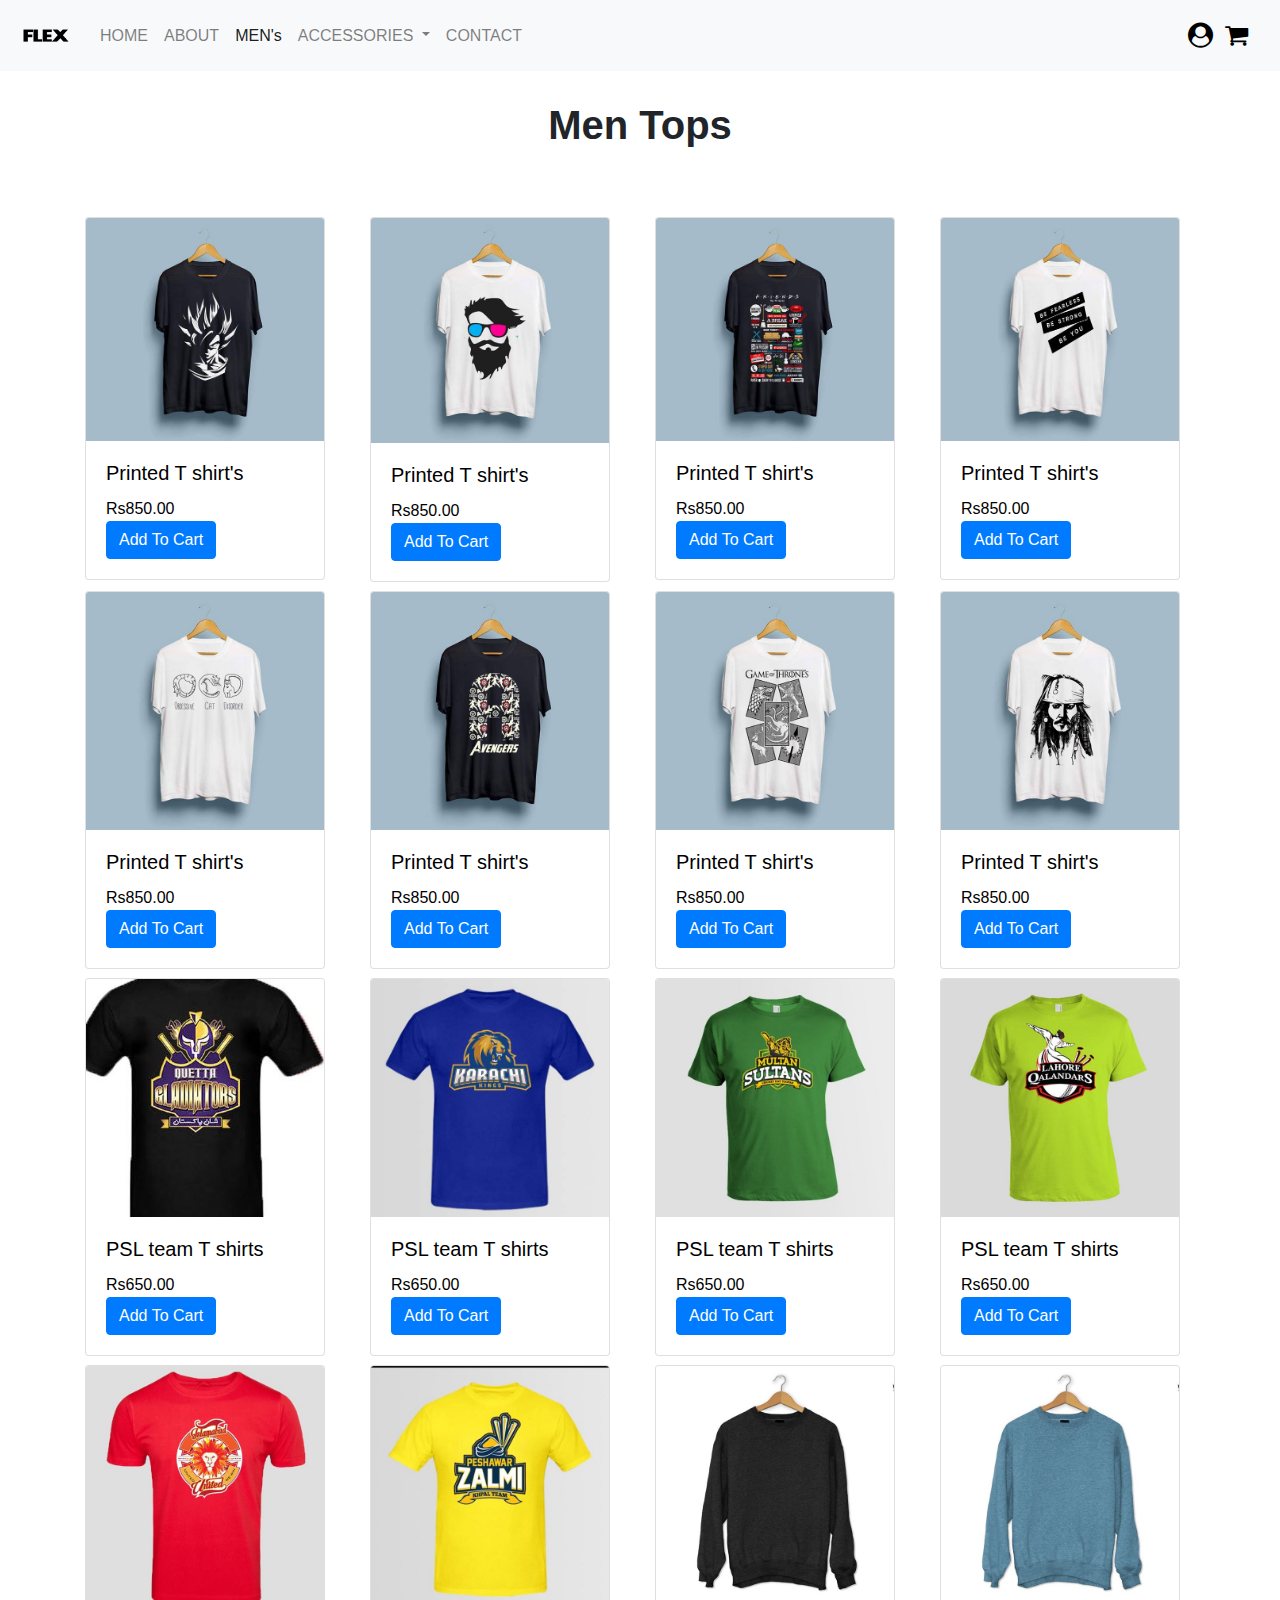
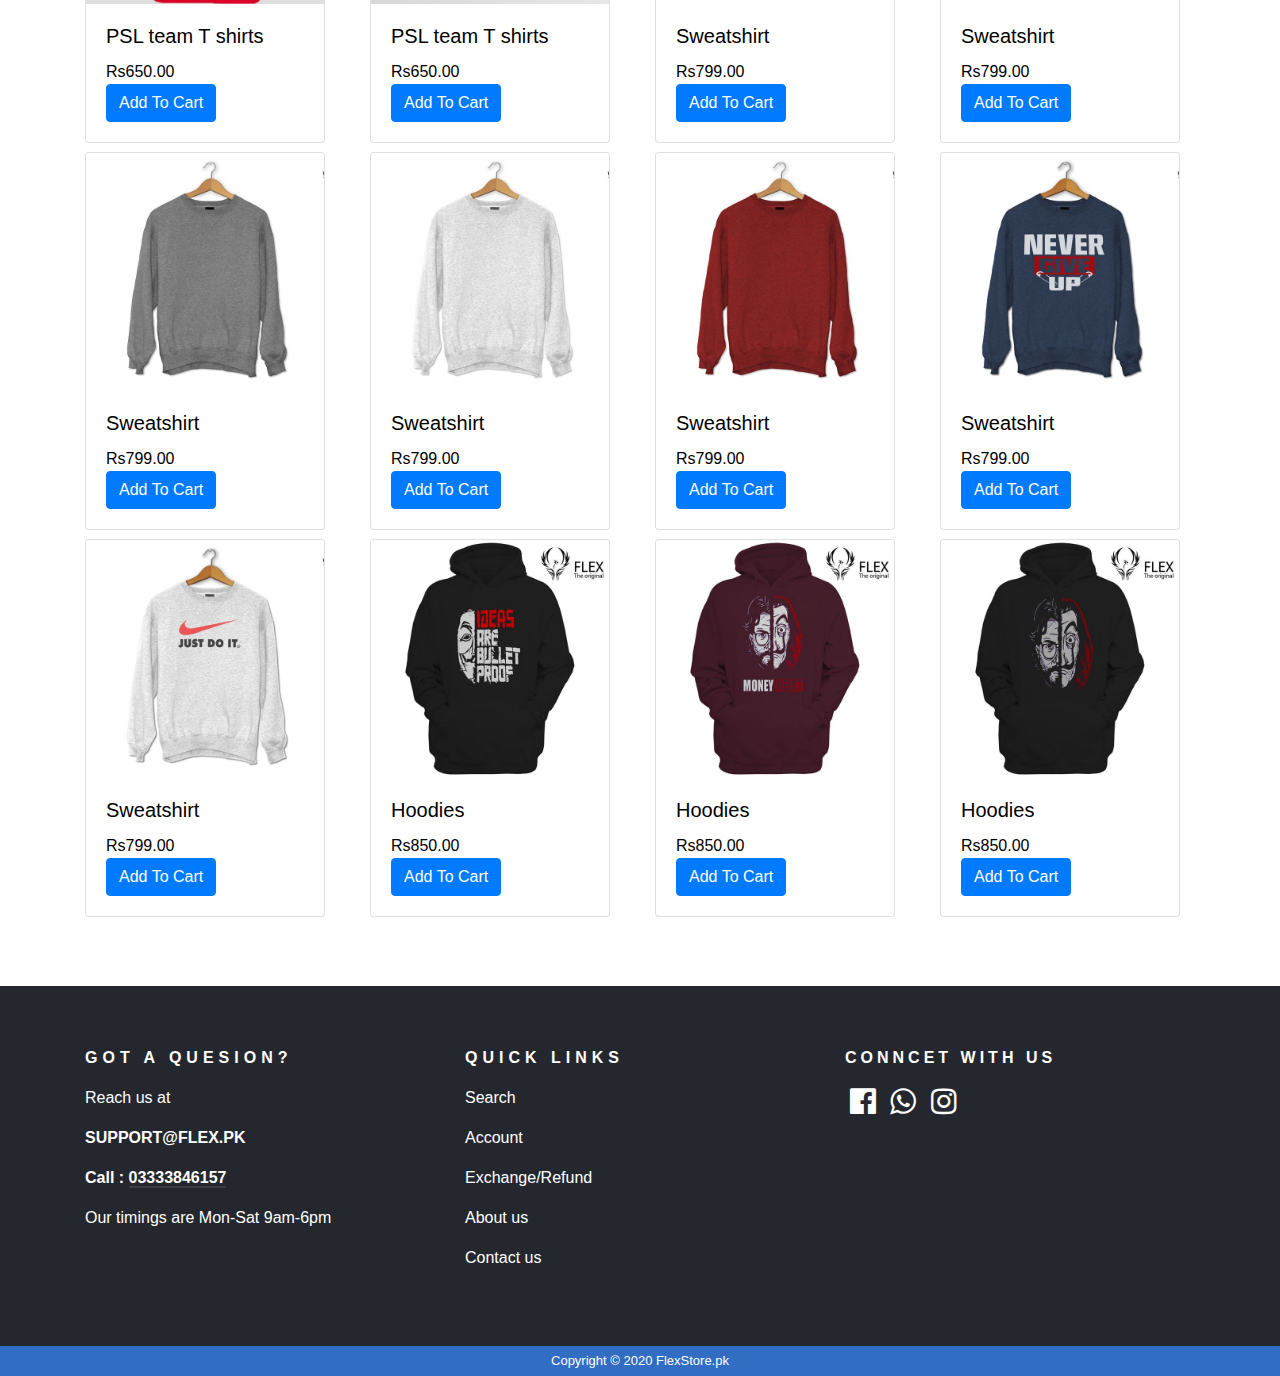
<file: Mens.html>
<!DOCTYPE html>
<html lang="en">

<head>
    <meta charset="UTF-8">
    <meta name="viewport" content="width=device-width, initial-scale=1.0">
    <title>Men -FlexStore.pk</title>
    <link rel="stylesheet" href="https://maxcdn.bootstrapcdn.com/bootstrap/4.0.0/css/bootstrap.min.css"
        integrity="sha384-Gn5384xqQ1aoWXA+058RXPxPg6fy4IWvTNh0E263XmFcJlSAwiGgFAW/dAiS6JXm" crossorigin="anonymous">
    <link rel="stylesheet" href="https://cdnjs.cloudflare.com/ajax/libs/font-awesome/4.7.0/css/font-awesome.min.css">
    <style>
        .fa-facebook-official,
        .fa-whatsapp,
        .fa-instagram {
            font-size: 30px !important;
            text-decoration: none;
            color: white;
        }

        .card {
            margin-bottom: 9px;
        }
    </style>
</head>

<body>
    <!-- Navbar -->
    <nav class="navbar navbar-expand-lg navbar-light bg-light" style="position: sticky; top: 0; z-index: 1071;">
        <a class="navbar-brand" href="#">
            <img src="images/logo1.png" style="height: 45px;" alt="">
        </a>
        <button class="navbar-toggler" type="button" data-toggle="collapse" data-target="#navbarText"
            aria-controls="navbarText" aria-expanded="false" aria-label="Toggle navigation">
            <span class="navbar-toggler-icon"></span>
        </button>
        <div class="collapse navbar-collapse" id="navbarText">
            <ul class="navbar-nav mr-auto">
                <li class="nav-item ">
                    <a class="nav-link" href="index.html">HOME <span class="sr-only">(current)</span></a>
                </li>
                <li class="nav-item">
                    <a class="nav-link" href="About.html">ABOUT</a>
                </li>
                <li class="nav-item active">
                    <a class="nav-link" href="Mens.html">MEN's</a>
                </li>
                <li class="nav-item dropdown ">
                    <a class="nav-link dropdown-toggle" href="Accessories.html" id="navbarDropdown" role="button"
                        data-toggle="dropdown" aria-haspopup="true" aria-expanded="false">
                        ACCESSORIES
                    </a>
                    <div class="dropdown-menu" aria-labelledby="navbarDropdown">
                        <a class="dropdown-item" href="Accessories.html">Printed Mobile cover</a>
                    </div>
                </li>
                <li class="nav-item">
                    <a class="nav-link" href="Contact.html">CONTACT</a>
                </li>
            </ul>
            <span class="navbar" style="font-size: 25px;">
                <a href="user.html" style="text-decoration: none; color: black;"> <i class="fa fa-user-circle"
                        aria-hidden="true" style="margin-right: 12px;"></i></a>
                <a href="card.html" style="text-decoration: none; color: black;"><i class="fa fa-shopping-cart"
                        aria-hidden="true"></i></a>

            </span>
        </div>
    </nav>

    <!-- card -->
    <h1 style="text-align: center; padding-top: 30px; font-weight: bolder;">Men Tops</h1>
    <div class="container" style="padding-top: 60px; padding-bottom: 60px;">
        <div class="row">
            <a href="" style="text-decoration: none; color: black;">
                <div class="col-sm-12 col-md-6 col-lg-3">
                    <div class="card" style="width: 15rem;">
                        <img src="images/card1.jpeg" class="card-img-top" alt="...">
                        <div class="card-body">
                            <h5 class="card-title">Printed T shirt's</h5>
                            <p class="card-text">Rs850.00</p>
                            <a href="#" class="btn btn-primary">Add To Cart</a>
                        </div>
                    </div>
                </div>
            </a>
            <a href="" style="text-decoration: none; color: black;">
                <div class="col-sm-12 col-md-6 col-lg-3">
                    <div class="card" style="width: 15rem;">
                        <img src="images/card3.jpg" class="card-img-top" height="225px" alt="...">
                        <div class="card-body">
                            <h5 class="card-title">Printed T shirt's</h5>
                            <p class="card-text">Rs850.00 </p>
                            <a href="#" class="btn btn-primary">Add To Cart</a>
                        </div>
                    </div>
                </div>
            </a>



            <a href="" style="text-decoration: none; color: black;">
                <div class="col-sm-12 col-md-6 col-lg-3">
                    <div class="card" style="width: 15rem;">
                        <img src="images/card5.jpg" class="card-img-top" alt="...">
                        <div class="card-body">
                            <h5 class="card-title">Printed T shirt's</h5>
                            <p class="card-text">Rs850.00</p>
                            <a href="#" class="btn btn-primary">Add To Cart</a>
                        </div>
                    </div>
                </div>
            </a>

            <a href="" style="text-decoration: none; color: black;">
                <div class="col-sm-12 col-md-6 col-lg-3">
                    <div class="card" style="width: 15rem;">
                        <img src="images/card6.jpg" class="card-img-top" alt="...">
                        <div class="card-body">
                            <h5 class="card-title">Printed T shirt's</h5>
                            <p class="card-text">Rs850.00 </p>
                            <a href="#" class="btn btn-primary">Add To Cart</a>
                        </div>
                    </div>
                </div>
            </a>
            <a href="" style="text-decoration: none; color: black;">
                <div class="col-sm-12 col-md-6 col-lg-3">
                    <div class="card" style="width: 15rem;">
                        <img src="images/card7.jpg" class="card-img-top" alt="...">
                        <div class="card-body">
                            <h5 class="card-title">Printed T shirt's</h5>
                            <p class="card-text">Rs850.00</p>
                            <a href="#" class="btn btn-primary">Add To Cart</a>
                        </div>
                    </div>
                </div>
            </a>
            <a href="" style="text-decoration: none; color: black;">
                <div class="col-sm-12 col-md-6 col-lg-3">
                    <div class="card" style="width: 15rem;">
                        <img src="images/card8.jpg" class="card-img-top" alt="...">
                        <div class="card-body">
                            <h5 class="card-title">Printed T shirt's</h5>
                            <p class="card-text">Rs850.00 </p>
                            <a href="#" class="btn btn-primary">Add To Cart</a>
                        </div>
                    </div>
                </div>
            </a>
            <a href="" style="text-decoration: none; color: black;">
                <div class="col-sm-12 col-md-6 col-lg-3">
                    <div class="card" style="width: 15rem;">
                        <img src="images/card9.jpg" class="card-img-top" alt="...">
                        <div class="card-body">
                            <h5 class="card-title">Printed T shirt's</h5>
                            <p class="card-text">Rs850.00</p>
                            <a href="#" class="btn btn-primary">Add To Cart</a>
                        </div>
                    </div>
                </div>
            </a>
            <a href="" style="text-decoration: none; color: black;">
                <div class="col-sm-12 col-md-6 col-lg-3">
                    <div class="card" style="width: 15rem;">
                        <img src="images/card10.jpg" class="card-img-top" alt="...">
                        <div class="card-body">
                            <h5 class="card-title">Printed T shirt's</h5>
                            <p class="card-text">Rs850.00</p>
                            <a href="#" class="btn btn-primary">Add To Cart</a>
                        </div>
                    </div>
                </div>
            </a>
            <a href="" style="text-decoration: none; color: black;">
                <div class="col-sm-12 col-md-6 col-lg-3">
                    <div class="card" style="width: 15rem;">
                        <img src="images/card11.jpg" class="card-img-top" alt="...">
                        <div class="card-body">
                            <h5 class="card-title">PSL team T shirts</h5>
                            <p class="card-text">Rs650.00</p>
                            <a href="#" class="btn btn-primary">Add To Cart</a>
                        </div>
                    </div>
                </div>
            </a>
            <a href="" style="text-decoration: none; color: black;">
                <div class="col-sm-12 col-md-6 col-lg-3">
                    <div class="card" style="width: 15rem;">
                        <img src="images/card12.jpg" class="card-img-top" alt="...">
                        <div class="card-body">
                            <h5 class="card-title">PSL team T shirts</h5>
                            <p class="card-text">Rs650.00</p>
                            <a href="#" class="btn btn-primary">Add To Cart</a>
                        </div>
                    </div>
                </div>
            </a>
            <a href="" style="text-decoration: none; color: black;">
                <div class="col-sm-12 col-md-6 col-lg-3">
                    <div class="card" style="width: 15rem;">
                        <img src="images/card13.jpg" class="card-img-top" alt="...">
                        <div class="card-body">
                            <h5 class="card-title">PSL team T shirts</h5>
                            <p class="card-text">Rs650.00</p>
                            <a href="#" class="btn btn-primary">Add To Cart</a>
                        </div>
                    </div>
                </div>
            </a>
            <a href="" style="text-decoration: none; color: black;">
                <div class="col-sm-12 col-md-6 col-lg-3">
                    <div class="card" style="width: 15rem;">
                        <img src="images/card14.jpg" class="card-img-top" alt="...">
                        <div class="card-body">
                            <h5 class="card-title">PSL team T shirts</h5>
                            <p class="card-text">Rs650.00</p>
                            <a href="#" class="btn btn-primary">Add To Cart</a>
                        </div>
                    </div>
                </div>
            </a>
            <a href="" style="text-decoration: none; color: black;">
                <div class="col-sm-12 col-md-6 col-lg-3">
                    <div class="card" style="width: 15rem;">
                        <img src="images/card15.jpg" class="card-img-top" alt="...">
                        <div class="card-body">
                            <h5 class="card-title">PSL team T shirts</h5>
                            <p class="card-text">Rs650.00</p>
                            <a href="#" class="btn btn-primary">Add To Cart</a>
                        </div>
                    </div>
                </div>
            </a>
            <a href="" style="text-decoration: none; color: black;">
                <div class="col-sm-12 col-md-6 col-lg-3">
                    <div class="card" style="width: 15rem;">
                        <img src="images/card16.jpg" class="card-img-top" alt="...">
                        <div class="card-body">
                            <h5 class="card-title">PSL team T shirts</h5>
                            <p class="card-text">Rs650.00</p>
                            <a href="#" class="btn btn-primary">Add To Cart</a>
                        </div>
                    </div>
                </div>
            </a>
            <a href="" style="text-decoration: none; color: black;">
                <div class="col-sm-12 col-md-6 col-lg-3">
                    <div class="card" style="width: 15rem;">
                        <img src="images/card17.jpg" class="card-img-top" alt="...">
                        <div class="card-body">
                            <h5 class="card-title">Sweatshirt</h5>
                            <p class="card-text">Rs799.00</p>
                            <a href="#" class="btn btn-primary">Add To Cart</a>
                        </div>
                    </div>
                </div>
            </a>
            <a href="" style="text-decoration: none; color: black;">
                <div class="col-sm-12 col-md-6 col-lg-3">
                    <div class="card" style="width: 15rem;">
                        <img src="images/card18.jpg" class="card-img-top" alt="...">
                        <div class="card-body">
                            <h5 class="card-title">Sweatshirt</h5>
                            <p class="card-text">Rs799.00</p>
                            <a href="#" class="btn btn-primary">Add To Cart</a>
                        </div>
                    </div>
                </div>
            </a>
            <a href="" style="text-decoration: none; color: black;">
                <div class="col-sm-12 col-md-6 col-lg-3">
                    <div class="card" style="width: 15rem;">
                        <img src="images/card19.jpg" class="card-img-top" alt="...">
                        <div class="card-body">
                            <h5 class="card-title">Sweatshirt</h5>
                            <p class="card-text">Rs799.00</p>
                            <a href="#" class="btn btn-primary">Add To Cart</a>
                        </div>
                    </div>
                </div>
            </a>
            <a href="" style="text-decoration: none; color: black;">
                <div class="col-sm-12 col-md-6 col-lg-3">
                    <div class="card" style="width: 15rem;">
                        <img src="images/card20.jpg" class="card-img-top" alt="...">
                        <div class="card-body">
                            <h5 class="card-title">Sweatshirt</h5>
                            <p class="card-text">Rs799.00</p>
                            <a href="#" class="btn btn-primary">Add To Cart</a>
                        </div>
                    </div>
                </div>
            </a>
            <a href="" style="text-decoration: none; color: black;">
                <div class="col-sm-12 col-md-6 col-lg-3">
                    <div class="card" style="width: 15rem;">
                        <img src="images/card21.jpg" class="card-img-top" alt="...">
                        <div class="card-body">
                            <h5 class="card-title">Sweatshirt</h5>
                            <p class="card-text">Rs799.00</p>
                            <a href="#" class="btn btn-primary">Add To Cart</a>
                        </div>
                    </div>
                </div>
            </a>
            <a href="" style="text-decoration: none; color: black;">
                <div class="col-sm-12 col-md-6 col-lg-3">
                    <div class="card" style="width: 15rem;">
                        <img src="images/card25.jpg" class="card-img-top" alt="...">
                        <div class="card-body">
                            <h5 class="card-title">Sweatshirt</h5>
                            <p class="card-text">Rs799.00</p>
                            <a href="#" class="btn btn-primary">Add To Cart</a>
                        </div>
                    </div>
                </div>
            </a>
            <a href="" style="text-decoration: none; color: black;">
                <div class="col-sm-12 col-md-6 col-lg-3">
                    <div class="card" style="width: 15rem;">
                        <img src="images/card26.jpg" class="card-img-top" alt="...">
                        <div class="card-body">
                            <h5 class="card-title">Sweatshirt</h5>
                            <p class="card-text">Rs799.00</p>
                            <a href="#" class="btn btn-primary">Add To Cart</a>
                        </div>
                    </div>
                </div>
            </a>
            <a href="" style="text-decoration: none; color: black;">
                <div class="col-sm-12 col-md-6 col-lg-3">
                    <div class="card" style="width: 15rem;">
                        <img src="images/card22.jpg" class="card-img-top" alt="...">
                        <div class="card-body">
                            <h5 class="card-title">Hoodies</h5>
                            <p class="card-text">Rs850.00</p>
                            <a href="#" class="btn btn-primary">Add To Cart</a>
                        </div>
                    </div>
                </div>
            </a>
            <a href="" style="text-decoration: none; color: black;">
                <div class="col-sm-12 col-md-6 col-lg-3">
                    <div class="card" style="width: 15rem;">
                        <img src="images/card23.jpg" class="card-img-top" alt="...">
                        <div class="card-body">
                            <h5 class="card-title">Hoodies</h5>
                            <p class="card-text">Rs850.00</p>
                            <a href="#" class="btn btn-primary">Add To Cart</a>
                        </div>
                    </div>
                </div>
            </a>
            <a href="" style="text-decoration: none; color: black;">
                <div class="col-sm-12 col-md-6 col-lg-3">
                    <div class="card" style="width: 15rem;">
                        <img src="images/card24.jpg" class="card-img-top" alt="...">
                        <div class="card-body">
                            <h5 class="card-title">Hoodies</h5>
                            <p class="card-text">Rs850.00</p>
                            <a href="#" class="btn btn-primary">Add To Cart</a>
                        </div>
                    </div>
                </div>
            </a>
        </div>
    </div>

    <!-- Footer -->
    <footer class="footer" style="background-color: rgb(37, 39, 46);">
        <div class="container" style=" padding-top: 60px; padding-bottom: 60px;">
            <div class=" row">
                <div class="col-md-4">
                    <p style="color: white; font-weight: bold; letter-spacing: 5px;">GOT A QUESION?</p>

                    <p style="color: white;">Reach us at</p>

                    <p style="color: white; font-weight: bold;">SUPPORT@FLEX.PK</p>

                    <p style="color: white; font-weight: bold;"> Call : <a href="tel:03333846157"
                            style="color: white; border-bottom: 2px solid rgba(255,255,255,0.1); text-decoration: none;">03333846157</a>
                    </p>

                    <p style="color: white;">Our timings are Mon-Sat 9am-6pm</p>
                </div>
                <div class="col-md-4">
                    <p style="color: white; font-weight: bold; letter-spacing: 5px;">QUICK LINKS</p>
                    <p style="color: white;">Search</p>
                    <p style="color: white;">Account</p>
                    <p style="color: white;"> Exchange/Refund</p>
                    <p style="color: white;">About us</p>
                    <p style="color: white;">Contact us</p>
                </div>
                <div class="col-md-4" style="margin: 0px;">
                    <div>
                        <p style="color: white; font-weight: bold; letter-spacing: 4px;">CONNCET WITH US</p>
                        <a class="p" href="#" style="margin: 5px;">
                            <i class="fa fa-facebook-official" aria-hidden="true"></i>
                        </a>
                        <a href="#" style="margin: 5px; text-decoration: none;">
                            <i class="fa fa-whatsapp" aria-hidden="true"></i>
                        </a>
                        <a href="#" style="margin: 5px; text-decoration: none;">
                            <i class="fa fa-instagram" aria-hidden="true"></i>
                        </a>
                    </div>
                </div>
            </div>
        </div>
        <div class="bottom" style="background-color: #316DC3; color: white; text-align: center; ">
            <div class="container">
                <div class="row">
                    <div class="col-md-12" style="padding-top: 5px; padding-bottom: 5px; font-size: small;">
                        Copyright © 2020 FlexStore.pk
                    </div>
                </div>
            </div>
        </div>
    </footer>

    <script src="https://code.jquery.com/jquery-3.2.1.slim.min.js"
        integrity="sha384-KJ3o2DKtIkvYIK3UENzmM7KCkRr/rE9/Qpg6aAZGJwFDMVNA/GpGFF93hXpG5KkN"
        crossorigin="anonymous"></script>
    <script src="https://cdnjs.cloudflare.com/ajax/libs/popper.js/1.12.9/umd/popper.min.js"
        integrity="sha384-ApNbgh9B+Y1QKtv3Rn7W3mgPxhU9K/ScQsAP7hUibX39j7fakFPskvXusvfa0b4Q"
        crossorigin="anonymous"></script>
    <script src="https://maxcdn.bootstrapcdn.com/bootstrap/4.0.0/js/bootstrap.min.js"
        integrity="sha384-JZR6Spejh4U02d8jOt6vLEHfe/JQGiRRSQQxSfFWpi1MquVdAyjUar5+76PVCmYl"
        crossorigin="anonymous"></script>
</body>

</html>
</file>
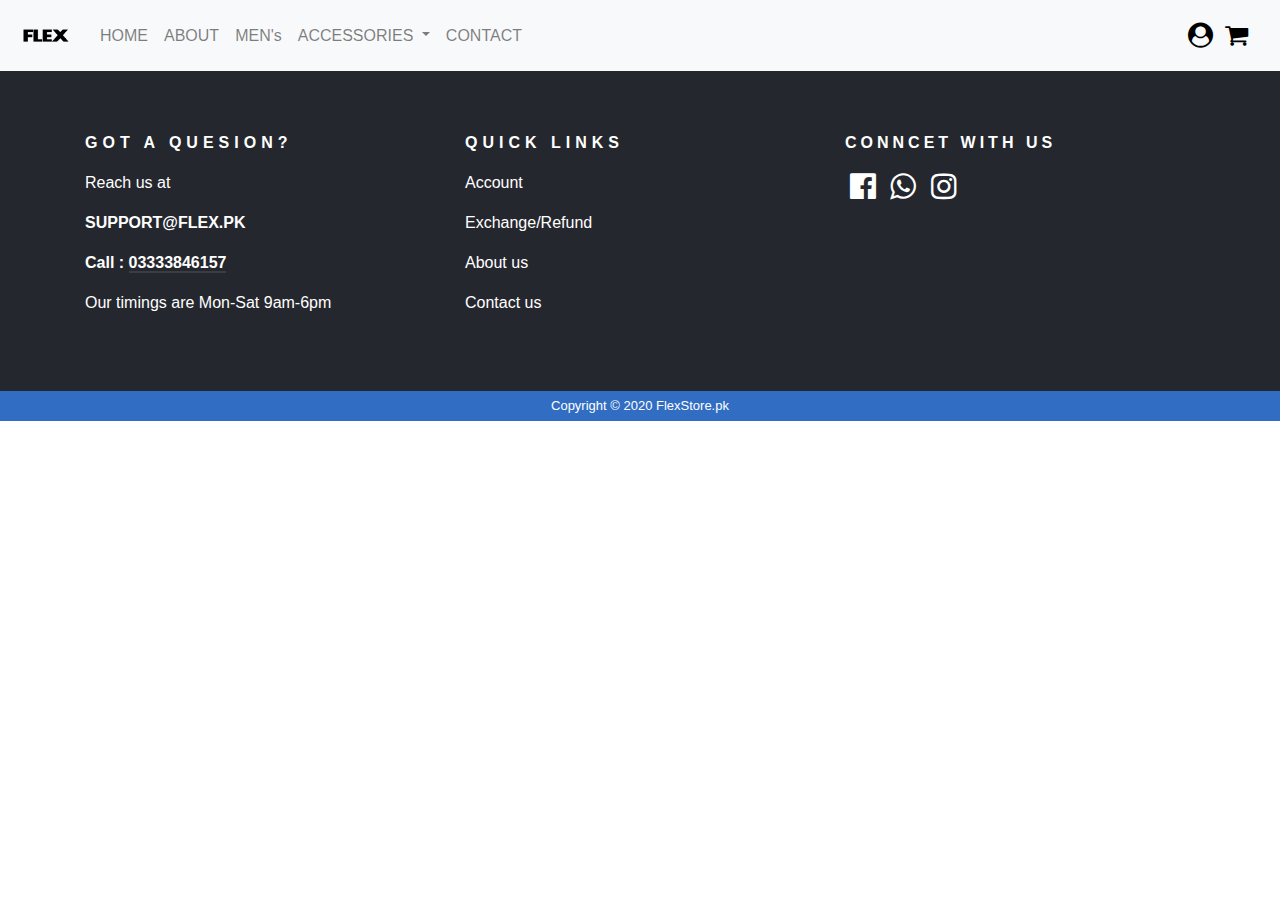
<file: user.html>
<!DOCTYPE html>
<html lang="en">

<head>
    <meta charset="UTF-8">
    <meta name="viewport" content="width=device-width, initial-scale=1.0">
    <link rel="stylesheet" href="https://maxcdn.bootstrapcdn.com/bootstrap/4.0.0/css/bootstrap.min.css"
        integrity="sha384-Gn5384xqQ1aoWXA+058RXPxPg6fy4IWvTNh0E263XmFcJlSAwiGgFAW/dAiS6JXm" crossorigin="anonymous">
    <link rel="stylesheet" href="index.css">
    <link rel="stylesheet" href="https://cdnjs.cloudflare.com/ajax/libs/font-awesome/4.7.0/css/font-awesome.min.css">
    <title>User -FlexStore.pk</title>
    <style>
        .fa-facebook-official,
        .fa-whatsapp,
        .fa-instagram {
            font-size: 30px !important;
            text-decoration: none;
            color: white;
        }

        .footer {
            background-color: rgb(37, 39, 46) !important;
        }
    </style>
</head>

<body>
    <!-- Navbar -->
    <nav class="navbar navbar-expand-lg navbar-light bg-light " style="position: sticky; top: 0; z-index: 1071;">
        <a class="navbar-brand" href="index.html">
            <img src="images/logo1.png" style="height: 45px;" alt="">
        </a>
        <button class="navbar-toggler" type="button" data-toggle="collapse" data-target="#navbarText"
            aria-controls="navbarText" aria-expanded="false" aria-label="Toggle navigation">
            <span class="navbar-toggler-icon"></span>
        </button>
        <div class="collapse navbar-collapse" id="navbarText">
            <ul class="navbar-nav mr-auto">
                <li class="nav-item ">
                    <a class="nav-link" href="index.html">HOME <span class="sr-only">(current)</span></a>
                </li>
                <li class="nav-item">
                    <a class="nav-link" href="About.html">ABOUT</a>
                </li>
                <li class="nav-item">
                    <a class="nav-link" href="Mens.html">MEN's</a>
                </li>
                <li class="nav-item dropdown">
                    <a class="nav-link dropdown-toggle" href="Accessories.html" id="navbarDropdown" role="button"
                        data-toggle="dropdown" aria-haspopup="true" aria-expanded="false">
                        ACCESSORIES
                    </a>
                    <div class="dropdown-menu" aria-labelledby="navbarDropdown">
                        <a class="dropdown-item" href="Accessories.html">Printed Mobile cover</a>
                    </div>
                </li>
                <li class="nav-item">
                    <a class="nav-link" href="Contact.html">CONTACT</a>
                </li>
            </ul>
            <span class="navbar" style="font-size: 25px;">
                <a href="user.html" style="text-decoration: none; color: black;"> <i class="fa fa-user-circle"
                        aria-hidden="true" style="margin-right: 12px;"></i></a>
                <a href="card.html" style="text-decoration: none; color: black;"><i class="fa fa-shopping-cart"
                        aria-hidden="true"></i></a>

            </span>
        </div>
    </nav>
    <!-- Footer -->
    <footer class="footer">
        <div class="container" style="background-color: rgb(37, 39, 46); padding-top: 60px; padding-bottom: 60px;">
            <div class=" row">
                <div class="col-md-4">
                    <p style="color: white; font-weight: bold; letter-spacing: 5px;">GOT A QUESION?</p>

                    <p style="color: white;">Reach us at</p>

                    <p style="color: white; font-weight: bold;">SUPPORT@FLEX.PK</p>

                    <p style="color: white; font-weight: bold;"> Call : <a href="tel:03333846157"
                            style="color: white; border-bottom: 2px solid rgba(255,255,255,0.1); text-decoration: none;">03333846157</a>
                    </p>

                    <p style="color: white;">Our timings are Mon-Sat 9am-6pm</p>
                </div>
                <div class="col-md-4">
                    <p style="color: white; font-weight: bold; letter-spacing: 5px;">QUICK LINKS</p>
                    <p style="color: white;">Account</p>
                    <p style="color: white;"> Exchange/Refund</p>
                    <p style="color: white;">About us</p>
                    <p style="color: white;">Contact us</p>
                </div>
                <div class="col-md-4" style="margin: 0px;">
                    <div>
                        <p style="color: white; font-weight: bold; letter-spacing: 4px;">CONNCET WITH US</p>
                        <a class="p" href="#" style="margin: 5px;">
                            <i class="fa fa-facebook-official" aria-hidden="true"></i>
                        </a>
                        <a href="#" style="margin: 5px; text-decoration: none;">
                            <i class="fa fa-whatsapp" aria-hidden="true"></i>
                        </a>
                        <a href="#" style="margin: 5px; text-decoration: none;">
                            <i class="fa fa-instagram" aria-hidden="true"></i>
                        </a>
                    </div>
                </div>
            </div>
        </div>
        <div class="bottom" style="background-color: #316DC3; color: white; text-align: center; ">
            <div class="container">
                <div class="row">
                    <div class="col-md-12" style="padding-top: 5px; padding-bottom: 5px; font-size: small;">
                        Copyright © 2020 FlexStore.pk
                    </div>
                </div>
            </div>
        </div>
    </footer>
    <script src="https://code.jquery.com/jquery-3.2.1.slim.min.js"
        integrity="sha384-KJ3o2DKtIkvYIK3UENzmM7KCkRr/rE9/Qpg6aAZGJwFDMVNA/GpGFF93hXpG5KkN"
        crossorigin="anonymous"></script>
    <script src="https://cdnjs.cloudflare.com/ajax/libs/popper.js/1.12.9/umd/popper.min.js"
        integrity="sha384-ApNbgh9B+Y1QKtv3Rn7W3mgPxhU9K/ScQsAP7hUibX39j7fakFPskvXusvfa0b4Q"
        crossorigin="anonymous"></script>
    <script src="https://maxcdn.bootstrapcdn.com/bootstrap/4.0.0/js/bootstrap.min.js"
        integrity="sha384-JZR6Spejh4U02d8jOt6vLEHfe/JQGiRRSQQxSfFWpi1MquVdAyjUar5+76PVCmYl"
        crossorigin="anonymous"></script>
</body>

</html>
</file>
<file: index.css>
*{
    margin: 0;
    padding: 0;
    font-family: Arial, Helvetica, sans-serif;
}

.footer{
    background-color: rgb(37, 39, 46) !important;
}

.fa-facebook-official , .fa-whatsapp, .fa-instagram{
    font-size: 30px !important ;
    text-decoration: none;
    color: white;
}
.card{
    margin-bottom: 5px;
}
</file>
